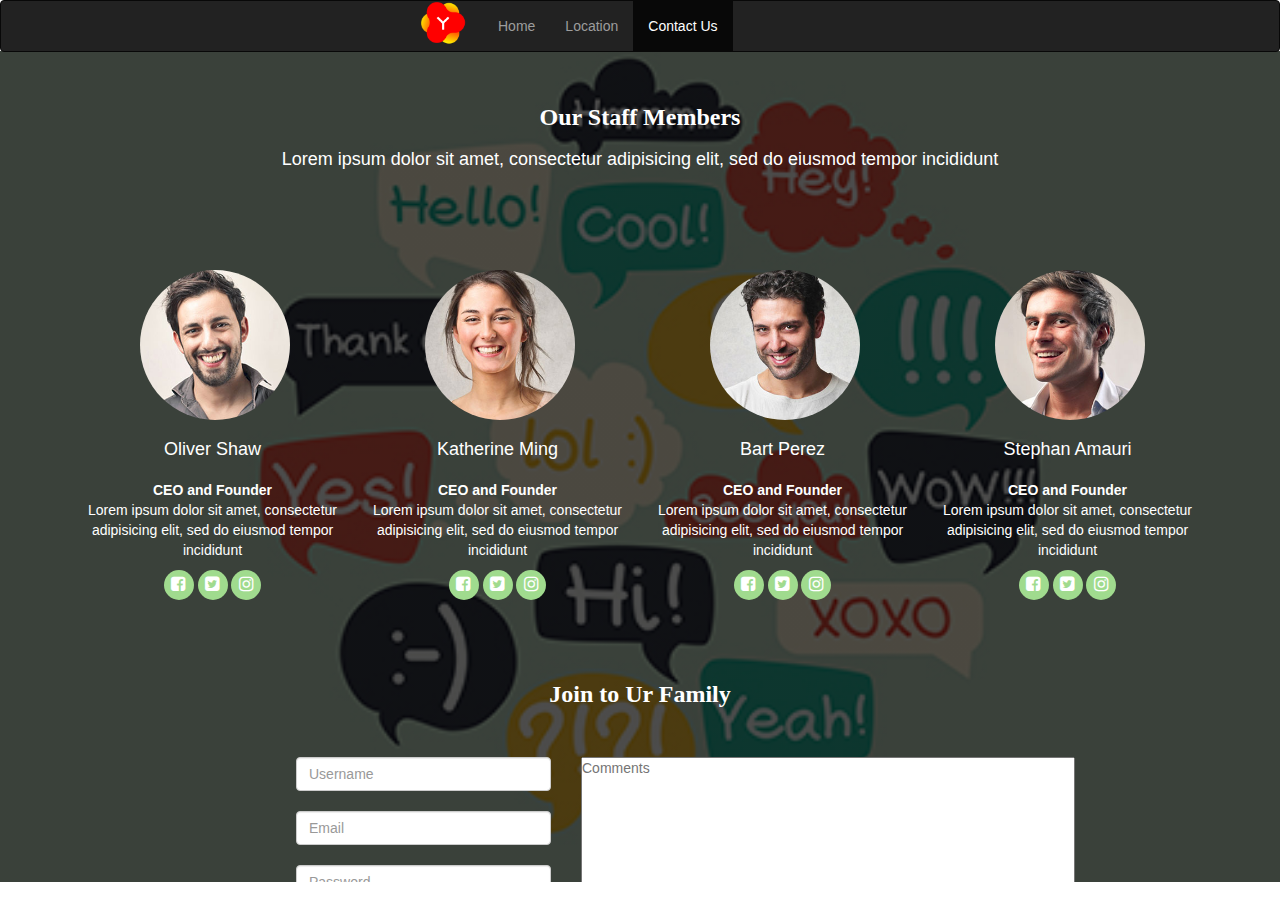
<file: join.html>
<!DOCTYPE html>
<html lang="en">
<head>
  <title>Location</title>
  <meta charset="utf-8">
  <meta name="viewport" content="width=device-width, initial-scale=1">
  <link rel="stylesheet" href="https://maxcdn.bootstrapcdn.com/bootstrap/3.3.7/css/bootstrap.min.css">
  <script src="https://ajax.googleapis.com/ajax/libs/jquery/3.2.1/jquery.min.js"></script>
  <script src="https://maxcdn.bootstrapcdn.com/bootstrap/3.3.7/js/bootstrap.min.js"></script>
  <link rel="stylesheet" type="text/css" href="css/style.css">
  <link href="fonts/font-awesome/css/font-awesome.min.css" rel="stylesheet">
  <link rel="stylesheet" href="css/animate.css">
  <link rel="stylesheet" href="css/animate.min.css">

</head>
<body>
  
  <header>

    
    <nav class="navbar navbar-inverse">
        <div class="container-fluid">
          <div class="navbar-header">
              <button type="button" class="navbar-toggle" data-toggle="collapse" data-target="#myNavbar">
                <span class="icon-bar"></span>
                <span class="icon-bar"></span>
                <span class="icon-bar"></span> 
                </button>
            
          </div>
           </div>
        
        <div class="collapse navbar-collapse" id="myNavbar">
        
           <ul class="nav navbar-nav" >
              <a class="navbar-brand" href="#"><img src="img/logo3.png"> </a>
              <li><a href="index.html"> Home </a> </li>
              <li><a href="location.html"> Location </a> </li>
              <li class="active"><a href="#"> Contact Us </a> </li>
            </ul>
            
        </div>
    
    </nav>
    
   </header> 

   <main id="join">
      
      <section>
      
      <div class="team">

        <div class="container">

          <h3 class="text-center" id="staff"> Our Staff Members </h3>
              <h4 class="h4join"> Lorem ipsum dolor sit amet, consectetur adipisicing elit, sed do eiusmod
              tempor incididunt </h4>


            <div class="row">

              <div class="col-lg-3 col-md-3 wow bounceInLeft" data-wow-delay="1.8s">
                <img src="img/team-1.jpg" class="la">
                  <h4 class="h4join" id="lah4"> Oliver Shaw</h4>
                    <b> CEO and Founder </b>
                    <p id="pjoin"> Lorem ipsum dolor sit amet, consectetur adipisicing elit, sed do eiusmod
                    tempor incididunt </p>

                    <a href="#"> <i class="fa fa-facebook-square fa-2x"></i> </a>
                    <a href="#"> <i class="fa fa-twitter-square fa-2x"></i>  </a>
                    <a href="#"> <i class="fa fa-instagram fa-2x"> </i> </a>
 
                   
              </div>

              <div class="col-lg-3 col-md-3 wow bounceInLeft" data-wow-delay="1.4s">
                <img src="img/team-2.jpg" class="la">
                  <h4  class="h4join"id="lah4"> Katherine Ming </h4>
                    <b> CEO and Founder </b>
                    <p id="pjoin"> Lorem ipsum dolor sit amet, consectetur adipisicing elit, sed do eiusmod
                    tempor incididunt </p>

                    <a href="#"> <i class="fa fa-facebook-square fa-2x"></i> </a>
                    <a href="#"> <i class="fa fa-twitter-square fa-2x"></i>  </a>
                    <a href="#"> <i class="fa fa-instagram fa-2x"> </i> </a>
 
                   
              </div>
              <div class="col-lg-3 col-md-3 wow bounceInLeft" data-wow-delay="0.8s">
                <img src="img/team-3.jpg" class="la">
                  <h4 class="h4join" id="lah4"> Bart Perez </h4>
                    <b> CEO and Founder </b>
                    <p id="pjoin"> Lorem ipsum dolor sit amet, consectetur adipisicing elit, sed do eiusmod
                    tempor incididunt </p>

                    <a href="#"> <i class="fa fa-facebook-square fa-2x"></i> </a>
                    <a href="#"> <i class="fa fa-twitter-square fa-2x"></i>  </a>
                    <a href="#"> <i class="fa fa-instagram fa-2x"> </i> </a>
 
                   
              </div>
              <div class="col-lg-3 col-md-3 wow bounceInLeft" data-wow-delay="0.4s">
                <img src="img/team-4.jpg" class="la">
                  <h4 class="h4join" id="lah4"> Stephan Amauri </h4>
                    <b> CEO and Founder </b>
                    <p id="pjoin"> Lorem ipsum dolor sit amet, consectetur adipisicing elit, sed do eiusmod
                    tempor incididunt </p>

                    <a href="#"> <i class="fa fa-facebook-square fa-2x"></i> </a>
                    <a href="#"> <i class="fa fa-twitter-square fa-2x"></i>  </a>
                    <a href="#"> <i class="fa fa-instagram fa-2x"> </i> </a>
  </a>
                   
              </div>
               
            </div>
          </div>  
        </div>  
      

    </section>



    <section class="form" id="formulario">
     
      <div class="container">
         <h3 class="text-center"> Join to Ur Family </h3> <br><br>
      </div>

        <div class="row">
          <div class="col-xs-4 col-md-3 col-md-offset-3 animated bounceInRight" data-wow-delay="7.9s" >
            <input type="text" placeholder="Username" name="usuario" id="usuario" class="form-control"> <br>
            <input type="email" placeholder="Email" name="mail" id="mail" class="form-control"> <br>
            <input type="password" placeholder="Password" name="clave" id="clave" class="form-control"> <br>
          </div>

          <div class="col-xs-4 col-md-4 animated bounceInUp" data-wow-delay="22.1s">
            <textarea id="textarea" placeholder="Comments" rows="7"></textarea>
            <button type="submit" class="btn btn-warning" name="btn" id="btn"> Submit </button>
          </div>
            
          </div>
      

    </section>

    </main>
 <script src="js/wow.min.js"></script>
 <script src="js/script.js"></script>
  <script>
   new WOW().init();
  </script>

  <!-- jQuery (necessary for Bootstrap's JavaScript plugins) -->
    <script src="https://ajax.googleapis.com/ajax/libs/jquery/1.12.4/jquery.min.js"></script>
    <!-- Include all compiled plugins (below), or include individual files as needed -->
    <script src="js/bootstrap.min.js"></script>
</body>
</html>
</file>
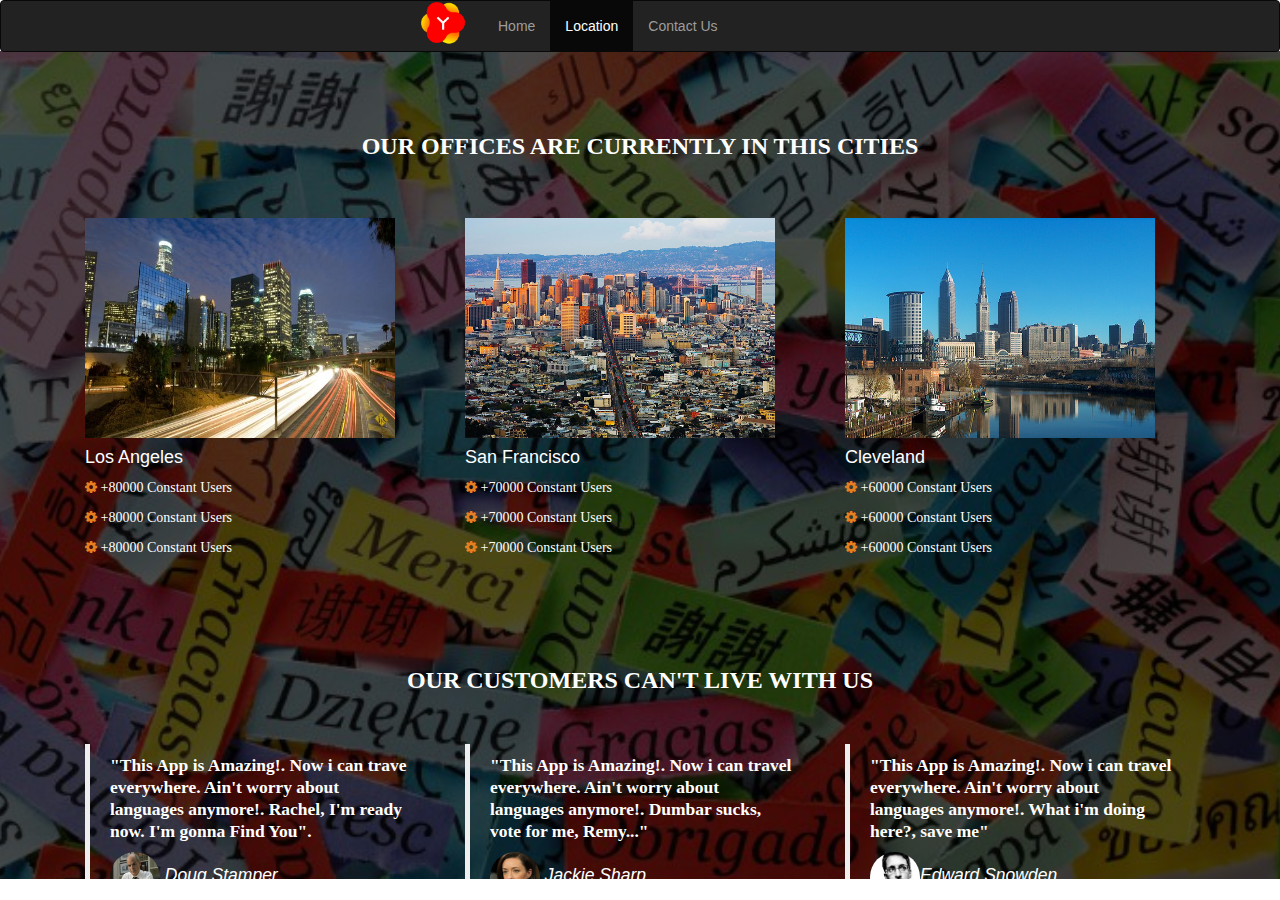
<file: location.html>
<!DOCTYPE html>
<html lang="en">
<head>
  <title>Location</title>
  <meta charset="utf-8">
  <meta name="viewport" content="width=device-width, initial-scale=1">
  <link rel="stylesheet" href="https://maxcdn.bootstrapcdn.com/bootstrap/3.3.7/css/bootstrap.min.css">
  <script src="https://ajax.googleapis.com/ajax/libs/jquery/3.2.1/jquery.min.js"></script>
  <script src="https://maxcdn.bootstrapcdn.com/bootstrap/3.3.7/js/bootstrap.min.js"></script>
  <link rel="stylesheet" type="text/css" href="css/style.css">
  <link rel="stylesheet" href="css/animate.css">
  <link rel="stylesheet" href="css/animate.min.css">
  <link href="fonts/font-awesome/css/font-awesome.min.css" rel="stylesheet">

</head>
<body>
  
  <header>

    
    <nav class="navbar navbar-inverse">
        <div class="container-fluid">
          <div class="navbar-header">
              <button type="button" class="navbar-toggle" data-toggle="collapse" data-target="#myNavbar">
                <span class="icon-bar"></span>
                <span class="icon-bar"></span>
                <span class="icon-bar"></span> 
              </button>
            
          </div>
         </div>
        
        <div class="collapse navbar-collapse" id="myNavbar">
        
          <ul class="nav navbar-nav" >
            <a class="navbar-brand" href="#"><img class="logo" src="img/logo3.png"> </a>
            <li><a href="index.html"> Home </a> </li>
            <li class="active"><a href="#"> Location </a> </li>
            <li><a href="join.html"> Contact Us </a> </li>
          </ul>
            
    
    </nav>
    
    
    </header>

    <main id="location">
        <section>
      
      <div class="cities animated jello">
          <h3 class="text-center" id="hcustomers2"> OUR OFFICES ARE CURRENTLY IN THIS CITIES </h3>
          <div class="container">
            <div class="row">
              <div class="col-xs-12 col-md-4">
                <img src="img/la.jpg" class="la2">
                  <h4 id="lah4"> Los Angeles </h4>
                    <p class= "plocation"> <i class="fa fa-cog"></i> +80000 Constant Users </p>
                    <p class= "plocation"> <i class="fa fa-cog"></i> +80000 Constant Users </p>
                    <p class= "plocation"> <i class="fa fa-cog"></i> +80000 Constant Users </p>
              </div>
              <div class="col-xs-12 col-md-4">
                <img src="img/sf.jpg">
                  <h4> San Francisco</h4>
                    <p class= "plocation"> <i class="fa fa-cog"></i> +70000 Constant Users </p>
                    <p class= "plocation"> <i class="fa fa-cog"></i> +70000 Constant Users </p>
                    <p class= "plocation"> <i class="fa fa-cog"></i> +70000 Constant Users </p>
              </div>  
              <div class="col-xs-12 col-md-4">
                <img src="img/cleveland.jpg">
                  <h4 id="ohio"> Cleveland</h4>
                    <p class= "plocation"> <i class="fa fa-cog"></i> +60000 Constant Users </p>
                    <p class= "plocation"> <i class="fa fa-cog"></i> +60000 Constant Users </p>
                    <p class= "plocation"> <i class="fa fa-cog"></i> +60000 Constant Users </p>
              </div>  
            </div>
          </div>  
        </div>  
        <br>

    </section>

    <section class="customers">
      <h3 class="text-center" id="hcustomers"> OUR CUSTOMERS CAN'T LIVE WITH US </h3> <br><br>
      <div class="container">
        <div class="row">
          <div class="col-xs-12 col-md-4">
            <blockquote>
              
              <p class="plocation"> 
                  "This App is Amazing!. Now i can trave  everywhere. Ain't worry about languages anymore!. Rachel, I'm ready now. I'm gonna Find You". 

              </p>
             
              <cite> <img src="img/doug.jpg">  Doug Stamper </cite>

            </blockquote>

          </div>


          <div class="col-xs-12 col-md-4">
            <blockquote>
              
              <p class="plocation"> 
                 "This App is Amazing!. Now i can travel everywhere. Ain't worry about languages anymore!. Dumbar sucks, vote for me, Remy..." 

              </p>
            
              <cite> <img src="img/sharp.jpg"> Jackie Sharp</cite>     

            </blockquote>

          </div>
          <div class="col-xs-12 col-md-4">
            <blockquote>
              
              <p class="plocation"> 
                  "This App is Amazing!. Now i can travel everywhere. Ain't worry about languages anymore!. What i'm doing here?, save me"

              </p>

              <cite> <img src="img/snowden.jpg">Edward Snowden</cite>


            </blockquote>

            
          </div>
        </div>
      </div>

    </section>
    </main>



 <script src="js/wow.min.js"></script>
  <script>
   new WOW().init();
  </script>
<script type="text/javascript" src="js/script.js"></script>
  <!-- jQuery (necessary for Bootstrap's JavaScript plugins) -->
    <script src="https://ajax.googleapis.com/ajax/libs/jquery/1.12.4/jquery.min.js"></script>
    <!-- Include all compiled plugins (below), or include individual files as needed -->
    <script src="js/bootstrap.min.js"></script>
</body>
</html>
</file>
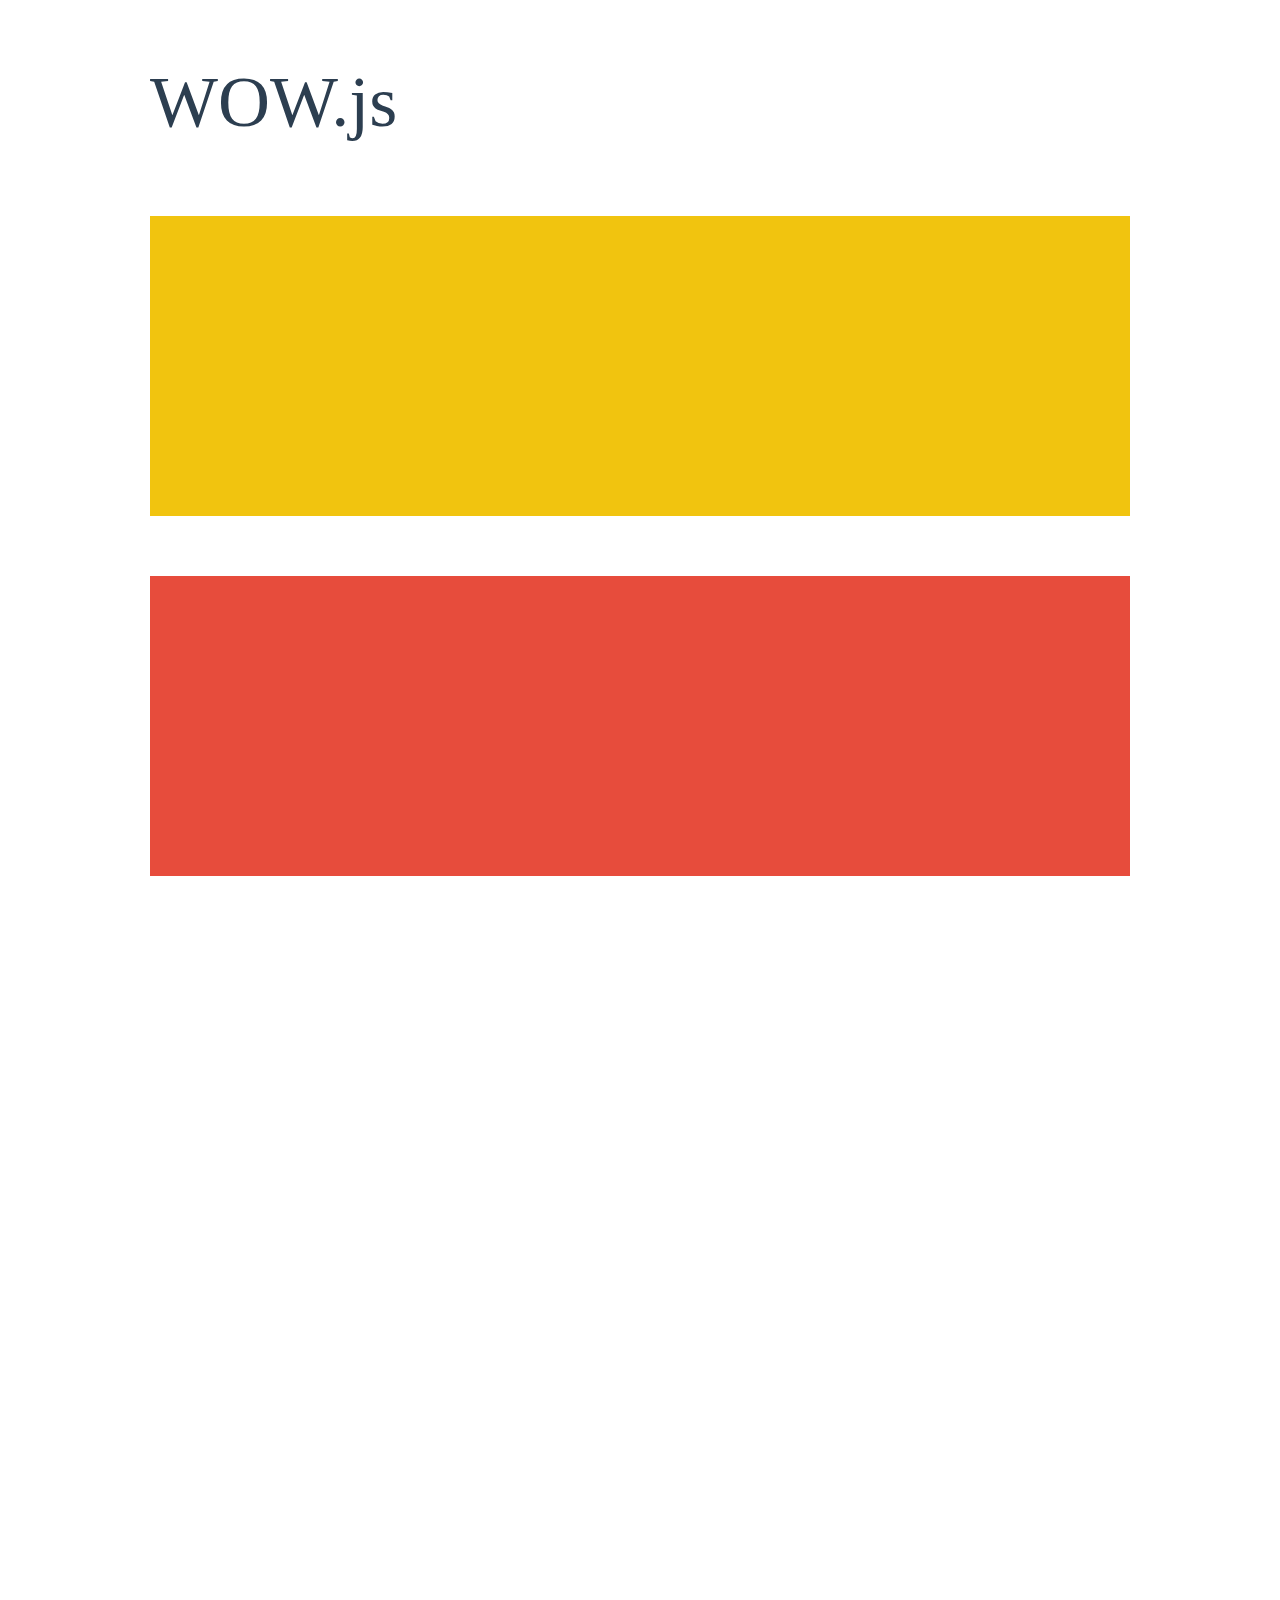
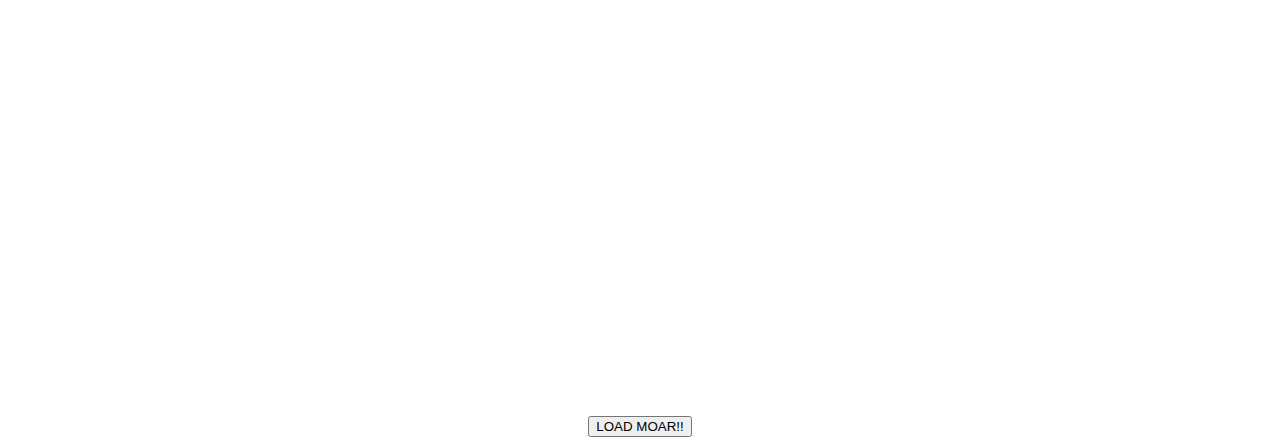
<file: css/WOW-master/demo.html>
<!doctype html>

<html lang="en">
<head>
  <meta charset="utf-8">
  <title>WOW</title>
  <link rel="stylesheet" href="css/libs/animate.css">
  <link rel="stylesheet" href="css/site.css">
  <style>
    .wow:first-child {
      visibility: hidden;
    }
  </style>
  <!--[if IE]>
    <script src="http://html5shiv.googlecode.com/svn/trunk/html5.js"></script>
  <![endif]-->
</head>

<body>
  <div id="container">
    <header>
      <h1>WOW.js</h1>
    </header>
    <div id="main">
      <section class="wow fadeInDown" style="background-color: #f1c40f;"></section>
      <section class="wow pulse" style="background-color: #e74c3c;" data-wow-iteration="infinite" data-wow-duration="1500ms"></section>
      <section class="section--purple wow slideInRight" data-wow-delay="2s"></section>
      <section class="section--blue wow bounceInLeft" data-wow-offset="300"></section>
      <section class="section--green wow slideInLeft" data-wow-duration="4s"></section>
      <button id="moar">LOAD MOAR!!</button>
    </div>
  </div>
  <script src="dist/wow.js"></script>
  <script>
    wow = new WOW(
      {
        animateClass: 'animated',
        offset:       100,
        callback:     function(box) {
          console.log("WOW: animating <" + box.tagName.toLowerCase() + ">")
        }
      }
    );
    wow.init();
    document.getElementById('moar').onclick = function() {
      var section = document.createElement('section');
      section.className = 'section--purple wow fadeInDown';
      this.parentNode.insertBefore(section, this);
    };
  </script>
</body>
</html>
</file>
<file: css/style.css>
a img{
    
    height: 49px;
    padding-top: 0;
	margin-top: -18px;
	margin-left:388px;
	position: relative;
	
}


.btn-full
{

	border: 1px solid #e67e22;
	padding: 10px 30px;
	color: #e67e22;
	text-decoration: none;
	border-radius: 12px;
	margin: auto;
	position: relative;
	margin-left: 104px;

}



.btn-full:hover
{
	background-color: #e67e22;
	color:white;
	transition: all 0.5s ease-in;
}

.copy{

	width:70%;
	margin-left: 15%;
	text-align: center;
}


.feactures h3:after
{

	width: 100px;
	height: 2px;
	background-color:#e67e22;
	display: block;
	content: " ";
	margin:0 auto;
	margin-top: 30px;

}

.feactures h3 {

	margin-top: 80px;
	margin-top: 30px;
	display: block;
	color: black;

}

.feactures{

	display: block;
}


.arranging
{
	text-align: justify;
	border: #e67e22;
	display: block;

}


h5{

	font-weight: bold;
	display: block;
}


.traductor {

	height: 632px;
	width: 432px;
	border-radius: 18px;
	border-top: 22px; 
	opacity: 0.7;
    filter: alpha(opacity=70);
    padding-left: 0;
    margin-top: 
}


#translateform{

	margin-left: 148px;
}


#h {

	display: block;
}

.arranging{
	display: block;
}

#search{
	margin-left: 82px;
	border: 1px solid;
	padding: 10px 30px;
	color: none;
	border-radius: 12px;
	background-color: green;


}

#input{

	height: 200px;
	border-radius: 12px;
	width: 70%;
	margin: auto;
}

#hache1{
		
	margin-top: -22px;
	margin-left: 77px;

}

select {

	margin-left: -82px;

	
}

label{

	margin-left: -82px;
	

}


.respuesta {

	height: 632px;
	width: 432px;
	border-radius: 18px;
	border-top: 22px; 
	opacity: 0.7;
    filter: alpha(opacity=70);
    display: block;
}



#mostrar {


	margin-top: 190px;
	
}



#idioma1{

	border-radius: 10px;
	width: 127%;
	margin-right: 212px;
}

#idioma2{

	border-radius: 10px;
	width: 127%;
}


textarea{

	resize: none;
	width: 122%;
}

#searchTerm{
	width: 80%;
}


*
{

	margin:0;
	padding: 0;
}

.row {

	max-width: 1140px;
	margin: 0 auto;

}

.magic .oculto .feactures
{
	font-family:tahoma;
}


.hero
{

	position: relative;
	margin-top: 244px;
	display: block;
}

.oculto
{

	display: none;
	margin-right: 44%;
	margin-bottom: -552px; 
	width: 100%;
	margin-top: 22px;
}

.magic
{
	margin-top: -29px;
	background-image: linear-gradient(rgba(0,0,0,0.7), rgba(0,0,0,0.7)), url(../img/translator.jpg);
	height: 100vh;
	width:100%;
	background-position: center;
	background-size: cover;
	background-repeat: no-repeat;
	background-attachment: fixed;
	overflow: hidden;
}



h1
{

	color: white;
	margin-top: 333px;
	

}


.navbar-nav{
	list-style-type: none;
	margin: 0;
    padding: 0;

} 



.cities{

		margin-top: 50px;
		width: 100%;
		overflow:hidden;
}


.cities i {
	color:#e67e22;
}

.cities img {

	width: 310px;
	height: 220px;
	margin-top: 49px;
	
}



#location
{
	margin-top: -22px;
	background-image: linear-gradient(rgba(0,0,0,0.7), rgba(0,0,0,0.7)), url(../img/pag2.jpg);
	height: 92vh;
	width:100%;
	background-position: center;
	background-size: cover;
	background-repeat: no-repeat;
	background-attachment: fixed;
	overflow: auto;
}


a img {
	 height: 49px;
    padding-top: 0;
	margin-top: -18px;
	margin-left:388px;
	position: relative;
}


h4{

	color: white;

	
}


.la {

	margin-right: 133px;
	border-radius: 100%;
}

.la2 {

	margin-right: 133px;
	
}



#hcustomers {

	color: white;
	margin-top: 22px;
	font-weight: bold;
	font-family: Roboto-Regular;
}

#hcustomers2 {

	color: white;
	margin-top:32px;
	font-weight: bold;
	font-family: Roboto-Regular;
}


.plocation {
	color: white;
	font-family: Robot-Regular;
}



.customers {

	margin-top: 79px;
	color: white;
}

.customers cite img {

	width: 50px;
	height: 50px;
	border-radius: 50%;
}


.customers p {

	line-height: 22px;
	font-weight: bold;
	font-family: Roboto-Regular;

}


#join
{
	margin-top: -22px;
	background-image: linear-gradient(rgba(0,0,0,0.7), rgba(0,0,0,0.7)), url(../img/pag3.jpg);
	height: 92.3vh;
	width:100%;
	background-position: center;
	background-size: cover;
	background-repeat: no-repeat;
	background-attachment: fixed;
	overflow: auto;
}

.container h3
{
	margin-top: 33px;
}



.h4join{

	color: white;

	
}


h3 {

	color: white;
	margin-top: -32px;
	font-weight: bold;
	font-family: Roboto-Regular;
}


#pjoin {
	color: white;
	
}



.customers {

	margin-top: 79px;
	color: white;
}



.customers p {

	line-height: 22px;
	font-weight: bold;
	font-family: Roboto-Regular;

}


.btn-block {

	
}


#textarea{


	width: 494px;
	resize: none;	
}

#btn {

	width: 494px;
	background-color: #e67e22;
	color: #FFF;
	border-radius: 4px;
	margin-top: 22px;
	margin-left: -74px;
}


.team {

	text-align: center;
	padding: 20px 0 80px;

}

.team b {

	color: white;
}


.team h2 {

}


.team h4 {

	margin: 20px 0 20px;
	color: white;
}

.team p {

	color: white;
}


.team img {
    
    height: 150px;
    width: 150px;
    margin-top: 80px;
    margin-left: 55px;
}


.team i {
    
    height: 30px;
    width: 30px;
    padding: 5px;
    font-size: 17px;
    border-radius: 50%;
    background-color: #a0db8e;
    color: #fff;
}


.form {

	margin-top: -32px;

}

input{

	margin-left: -74px;
}

#textarea{

	margin-left: -74px;
}
</file>
<file: css/WOW-master/css/site.css>
h1 {
  font-size:     72px;
  line-height:   1.5;
  color: #2c3e50;
  font-weight:   100;
}

#container {
  width:  980px;
  margin: 0 auto;
}

section {
  height: 300px;
  margin: 60px 0;
}

.section--purple {
  background-color: #9b59b6;
}

.section--blue {
  background-color: #3498db;
}

.section--green {
  background-color: #2ecc71;
}

#main {
  text-align: center;
}

#more {
  margin: 20px auto 48px;
}
</file>
